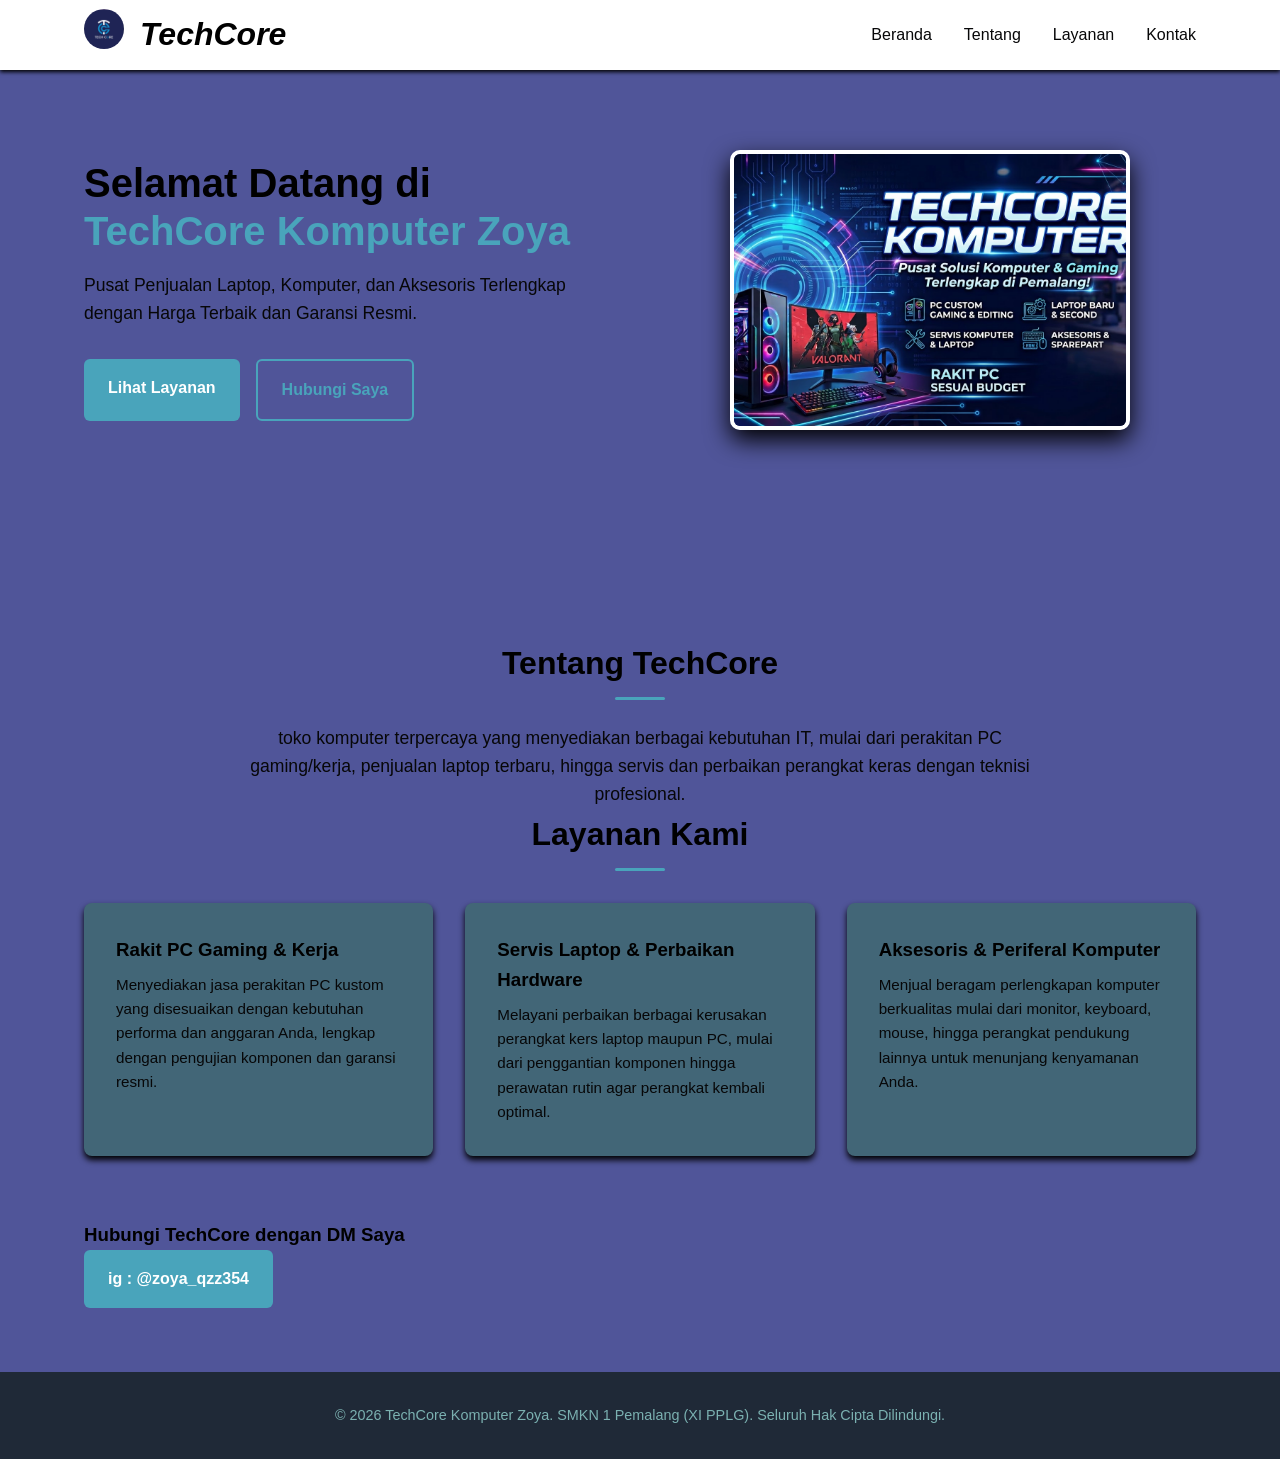
<file: index.html>
<!DOCTYPE html>
<html lang="en">
<head>
    <meta charset="UTF-8">
    <meta name="viewport" content="width=device-width, initial-scale=1.0">
    <title>TechCore</title>
    <link rel="stylesheet" href="css/style.css">
</head>
<body>
    <header class="navbar">
        <div class="container nav-container">
            <div class="logo">
                <img src="img/logoTechCore.png" alt="" class="bann">
                <a href="#">TechCore</a>
            </div>
            <nav class="nav-links">
                <a href="#kyy">Beranda</a>
                <a href="#about">Tentang</a>
                <a href="#lynn">Layanan</a>
                <a href="#myhc">Kontak</a>
            </nav>
        </div>
    </header>
    <section id="kyy" class="kyy">
        <div class="container kyy-container">
            <div class="kyy-content">
                <h1>Selamat Datang di <span class="hightlight">TechCore Komputer Zoya</span></h1>
                <p>Pusat Penjualan Laptop, Komputer, dan Aksesoris Terlengkap dengan Harga Terbaik dan Garansi Resmi.</p>
                <div class="kyy-buttons">
                    <a href="#lynn" class="btn btn-primary">Lihat Layanan</a>
                    <a href="#myhc" class="btn btn-secondary">Hubungi Saya</a>
                </div>
            </div>
            <div class="kyy-image">
                <img src="img/bannTechCore.jpeg" alt=""> 
            </div>
        </div>
    </section>
    <main class="main-content">
        <section class="about container" id="about">
            <h2>Tentang TechCore</h2>
            <p>toko komputer terpercaya yang menyediakan berbagai kebutuhan IT, mulai dari perakitan PC gaming/kerja, penjualan laptop terbaru, hingga servis dan perbaikan perangkat keras dengan teknisi profesional.</p>
        </section>
        <section class="projects container" id="lynn">
            <h2>Layanan Kami</h2>
            <div class="project-grid">
                <div class="project-card">
                    <h3>Rakit PC Gaming & Kerja</h3>
                    <p>Menyediakan jasa perakitan PC kustom yang disesuaikan dengan kebutuhan performa dan anggaran Anda, lengkap dengan pengujian komponen dan garansi resmi.</p>
                </div>
                <div class="project-card">
                    <h3>Servis Laptop & Perbaikan Hardware</h3>
                    <p>Melayani perbaikan berbagai kerusakan perangkat kers laptop maupun PC, mulai dari penggantian komponen hingga perawatan rutin agar perangkat kembali optimal.</p>
                </div>
                <div class="project-card">
                    <h3>Aksesoris & Periferal Komputer</h3>
                    <p>Menjual beragam perlengkapan komputer berkualitas mulai dari monitor, keyboard, mouse, hingga perangkat pendukung lainnya untuk menunjang kenyamanan Anda.</p>
                </div>
            </div>
        </section>
    </main>
    <section>
        <div class="container kyy-container">
            <div class="kyy-content" id="#myhc">
                <h3>Hubungi TechCore dengan DM Saya</h3>
                <div class="kyy-buttons">
                    <a href="https://www.instagram.com/zoya_qzz354?igsi=MTc4bmRnNGhudmozaA==" class="btn btn-primary">ig : @zoya_qzz354</a>
                </div>
            </div>
        </div>
    </section class="kyy">
    <footer class="footer" id="myhc">
        <div class="container">
            <p>&copy; 2026 TechCore Komputer Zoya. SMKN 1 Pemalang (XI PPLG).
                Seluruh Hak Cipta Dilindungi.
            </p>
        </div>
    </footer>
</body>
</html>
</file>
<file: css/style.css>
:root {
    --primary-color: #49A4BB;
    --primary-dark: #296491;
    --text-color: black;
    --bg-color: #505599;
    --white: white;
    --gray-text: #070708;
}

*{
    margin: 0;
    padding: 0;
    box-sizing: border-box;
    font-family: 'Segoe UI', Tahoma, Geneva, Verdana, sans-serif;
}

body {
    background-color: var(--bg-color);
    color: var(--text-color);
    line-height: 1.6;
}

.container {
    width: 90%;
    max-width: 1100%;
    margin: 0 auto;
    padding: 0 20px;
}

.navbar {
    background: var(--white);
    box-shadow: 0 2px 4px;
    position: sticky;
    top: 0;
    z-index: 100;
}

.nav-container {
    display: flex;
    justify-content: space-between;
    align-items: center;
    height: 70px;
}

.logo {
    display:flex;
}

.logo a {
    font-size: 2rem;
    font-weight: bold;
    color: var(--text-color);
    text-decoration: none;
    font-style: italic;
}

.logo .bann {
    width: 40px;
    height: 40px;
    margin-right: 1rem;
    border-radius: 50%;
    align-items: center;
}

.logo .bann {
    align-items: center;
}

.nav-links {
    display: flex;
    gap: 2rem;
}

.nav-links a {
    text-decoration: none;
    color: var(--gray-text);
    font-weight: 500;
    transition: color 0.3s;
}

.nav-links a:hover {
    color: var(--primary-color)
}

.kyy {
    padding: 5rem 0;
}

.kyy-container {
    display: flex;
    align-items: center;
    justify-content: space-between;
    gap: 3rem;
}

.kyy-content {
    flex: 1;
}

.kyy-content h1 {
    font-size: 2.5rem;
    margin-bottom: 1rem;
    line-height: 1.2;
}

.kyy-content .hightlight {
    color: var(--primary-color);
}

.kyy-content p {
    font-size: 1.1rem;
    color: var(--gray-text);
    margin-bottom: 2rem;
}

.kyy-buttons {
    display: flex;
    gap: 1rem;
}

.btn {
    display: inline-block;
    padding: 1rem 1.5rem;
    border-radius: 6px;
    text-decoration: none;
    font-weight: 600;
}

.btn-primary {
    background-color: var(--primary-color);
    color: var(--white)
}

.btn-primary:hover {
    background-color: var(--primary-dark);
}

.btn-secondary {
    background-color: transparent;
    color: var(--primary-color);
    border: 2px solid var(--primary-color);
}

.btn-secondary:hover {
    background-color: var(--primary-color);
    color: var(--white);
}

.kyy-image {
    flex: 1;
    display: flex;
    justify-content: center;
}

.kyy-image img {
    width: 400px;
    height: 280px;
    object-fit: cover;
    border-radius: 10px;
    box-shadow: 0 10px 25px;
    border: 4px solid var(--white);
}

.main-content {
    padding: 4rem 0;
}

section {
    margin-bottom: 4rem;
}

section h2 {
    font-size: 2rem;
    margin-bottom: 1.5rem;
    text-align: center;
    position: relative;
}

section h2::after {
    content: "";
    display: block;
    width: 50px;
    height: 3px;
    background-color: var(--primary-color);
    margin: 8px auto 0;
    border-radius: 2px;
}

.about p {
    max-width: 800px;
    margin: 0 auto;
    text-align: center;
    font-size: 1.1rem;
    color: var(--gray-text);
}

.project-grid {
    display: grid;
    grid-template-columns: repeat(auto-fit, minmax(300px, 1fr));
    gap: 2rem;
    margin-top: 2rem;
}

.project-card {
    background-color: #426677;
    padding: 2rem;
    border-radius: 8px;
    box-shadow: 0 4px 6px;
    transition: transform 0.3s, box-shadow 0.3s;
}

.project-card:hover {
    transform: translateY(-5px);
    box-shadow: 0 10px 15px;
}

.project-card h3 {
    margin-bottom: 0.5rem;
    color: var(--text-color);
}

.project-card p {
    color: var(--gray-text);
    font-size: 0.95rem;
}

.footer {
    background-color: #1f2937;
    color: var(--white);
    text-align: center;
    padding: 2rem 0;
    justify-content: center;
}

.footer p {
    font-size: 0.9rem;
    color: rgb(123, 177, 177);
}
</file>
